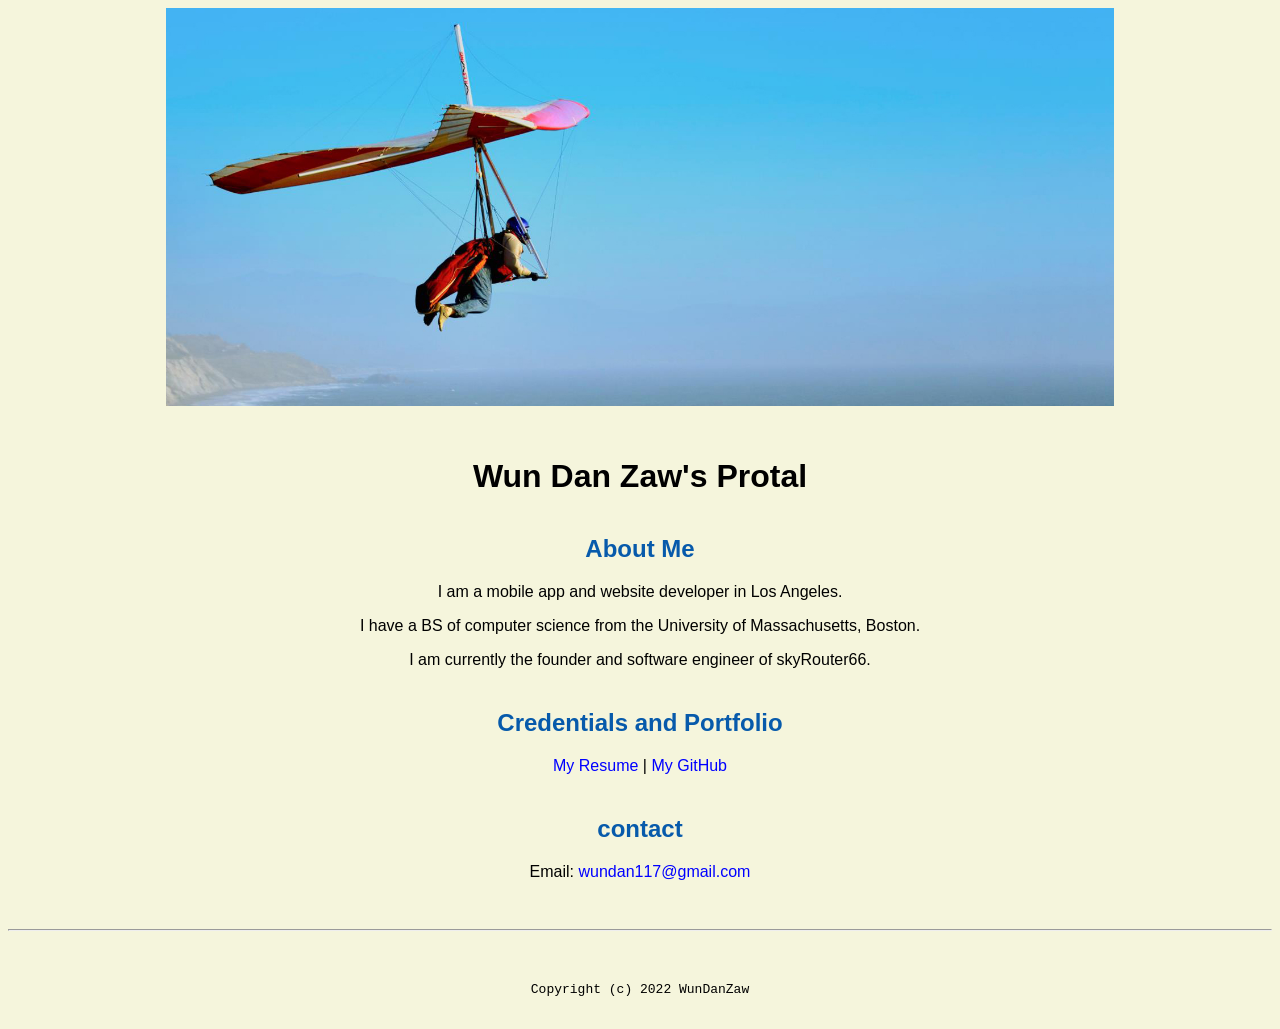
<file: index.html>
<!doctype html>

<!-- this is a comment for human! -->

<html lang="en">

  <header>
    <title>Wun Dan Zaw's Protal</title>
    <link rel="stylesheet" href="css/master.css">
    <link rel="FaviconIcon" href="favicon.ico" type="image/x-icon">
    <link rel="shortcut" href="favicon.ico" type="image/x-icon">
    <meta name="viewport" content="width=device-width, initial-scale=1, shrink-to-fit=no">
    <meta name="name" content="WunDanZaw's Portal">
    <meta name="robots" content="noindex, nofollow">
  </header>

  <body>
    <img src="images/banner.jpg" width="75%" alt="banner">
    <h1>Wun Dan Zaw's Protal</h1>
    <h2>About Me</h2>
    <p>I am a mobile app and website developer in Los Angeles.</p>
    <p>I have a BS of computer science from the University of Massachusetts, Boston.</p>
    <p>I am currently the founder and software engineer of skyRouter66.</p>

    <h2>Credentials and Portfolio</h2>

    <p><a href="resume.html">My Resume</a> | <a href="https://github.com/WunDanZaw">My GitHub</a></p>
    <h2>contact</h2>

    <p>Email: <a href="Wun:wundan117@gmail.com">wundan117@gmail.com</a></p>

    <footer>
      <hr>
      <code>Copyright (c) 2022 WunDanZaw</code>
    </footer>
  </body>

  <footer>

  </footer>

</html>
</file>
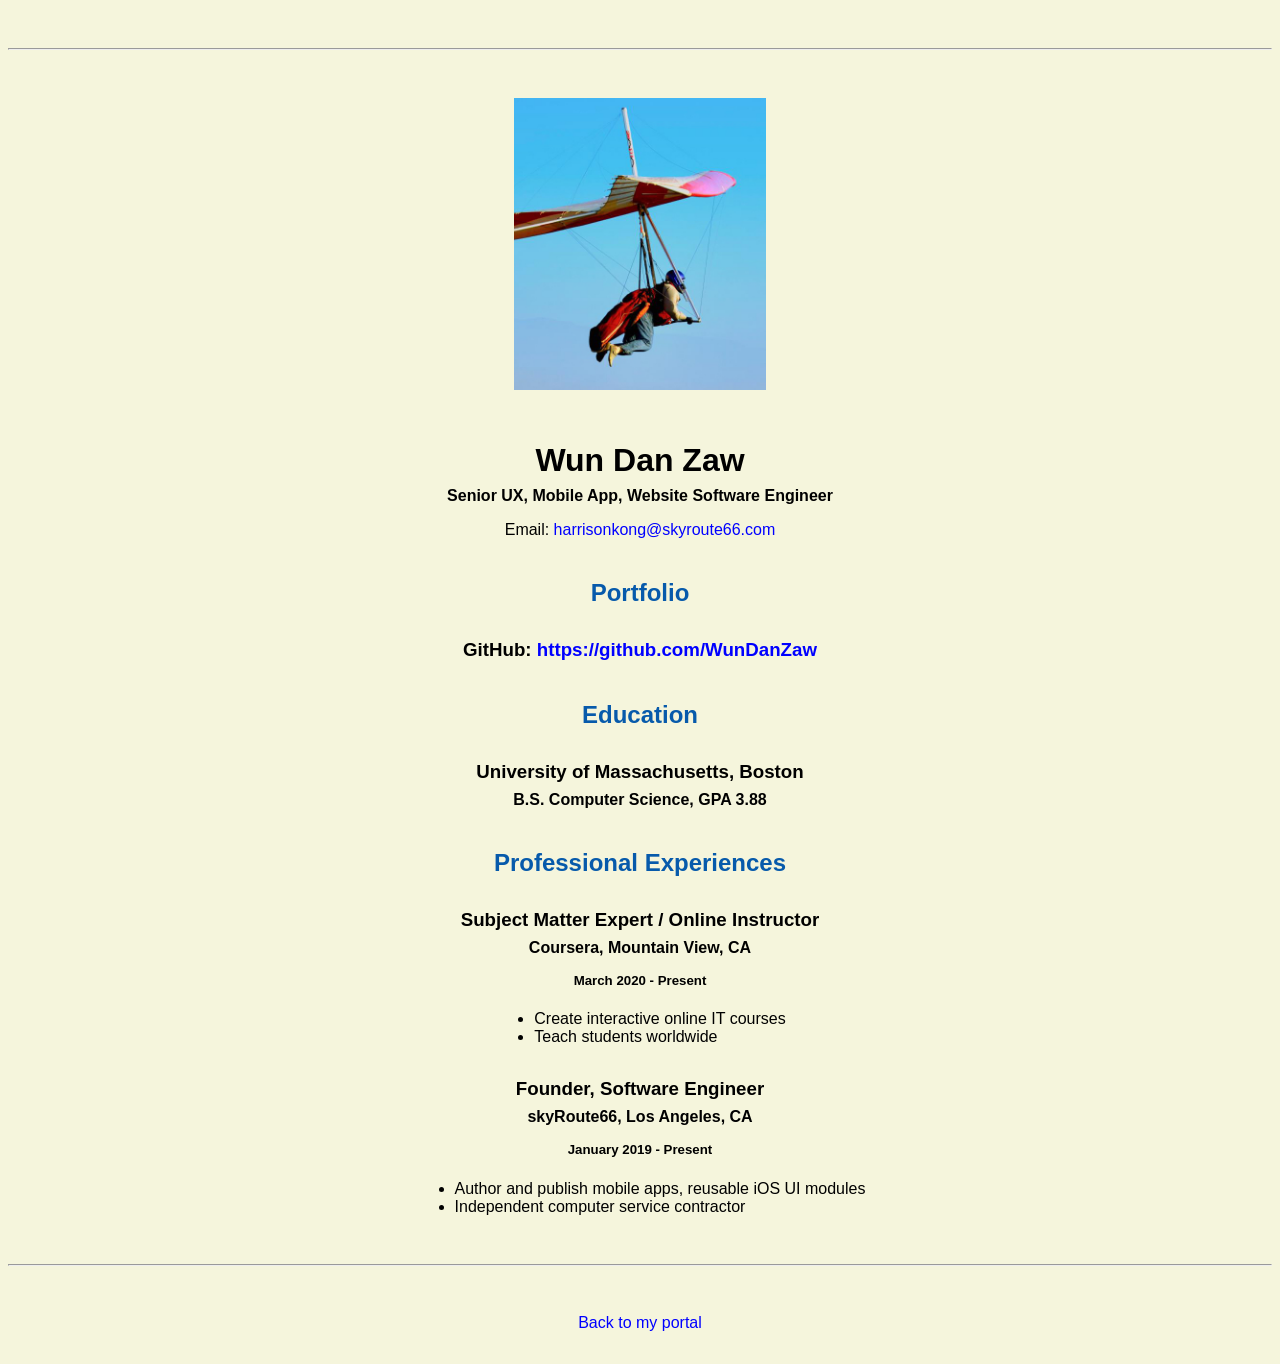
<file: resume.html>
<!doctype html>

<!-- this is a comment for human! -->

<html lang="en">

  <header>
    <title>Wun Dan Zaw's Resume</title>
    <link rel="stylesheet" href="css/master.css">
    <link rel="FaviconIcon" href="favicon.ico" type="image/x-icon">
    <link rel="shortcut" href="favicon.ico" type="image/x-icon">
    <meta name="viewport" content="width=device-width, initial-scale=1, shrink-to-fit=no">
    <meta name="name" content="WunDanZaw's Portal">
    <meta name="robots" content="noindex, nofollow">
  </header>

  <body>
    <hr>

    <img src="images/headshot.jpg" alt="Harrison Kong's headshot" width="20%">

    <h1>Wun Dan Zaw</h1>
    <h4>Senior UX, Mobile App, Website Software Engineer</h4>

    <p>Email: <a href="Wun:wundan117@gmail.com" target="_blank">harrisonkong@skyroute66.com</a></p>
    <!-- don't post physical address, personal phone number or other personal information on the web! -->

    <h2>Portfolio</h2>
      <h3>GitHub: <a href="https://github.com/WunDanZaw" target="_blank">https://github.com/WunDanZaw</a></h3>

    <h2>Education</h2>

    <h3>University of Massachusetts, Boston</h3>
    <h4>B.S. Computer Science, GPA 3.88</h4>

    <h2>Professional Experiences</h2>

    <h3>Subject Matter Expert / Online Instructor</h3>
    <h4>Coursera, Mountain View, CA</h4>
    <h5>March 2020 - Present</h5>
      <ul>
        <li>Create interactive online IT courses</li>
        <li>Teach students worldwide</li>
      </ul>

    <h3>Founder, Software Engineer</h3>
    <h4>skyRoute66, Los Angeles, CA</h4>
    <h5>January 2019 - Present</h5>
      <ul>
        <li>Author and publish mobile apps, reusable iOS UI modules</li>
        <li>Independent computer service contractor</li>
      </ul>
  </body>

  <footer>
  <hr>
  <p><a href="index.html">Back to my portal</a><p>
  </footer>

</html>
</file>
<file: css/master.css>
/* Cascading stylesheet for the website */

/* Text inside these asterisks and slashes are comments for human */

  a {
    /* set the text color to blue here */
    color: blue;
    text-decoration: none; /* This means we do not want hyperlinks to be underlined */
  }

  a:hover {
    color: red;/* set the text color to red here */
    text-decoration: none; /* This means we do not want hyperlinks to be underlined */
  }

  body {
    /* set the background color here */
    background-color: beige;
    /* set the text color to black here */
    color: black;
    /* set the font here */
    font-family: Arial, Helvetica, sans-serif;
    /* set the text alignment here */
    text-align: center;
   }

  footer {
    margin-top: 2rem;
    margin-bottom: 2rem;
  }

  h1 {
    margin-bottom: 0.5rem;
    margin-top: 3rem;
   }

  h2 {
    /* set the text color of to #075AAB here */
    color: #075AAB;
    /* set both the bottom margin and top margin to 2.5rem here */
    margin-button: 2.5rem;
    margin-top: 2.5rem;
   }

  h3 {
    margin-bottom: 0;
    margin-top: 2rem;
  }

  h4 {
    margin-bottom: 1rem;
    margin-top: 0.5rem;
  }

  h5 {
    margin-top: 0.5rem;
  }

  hr {
    margin-bottom: 3rem;
    margin-top: 3rem;
  }

  /* this controls how the bullet points in the resume page looks */
  ul {
    display: table;
    margin: 0 auto;
    text-align: left;
  }
</file>
